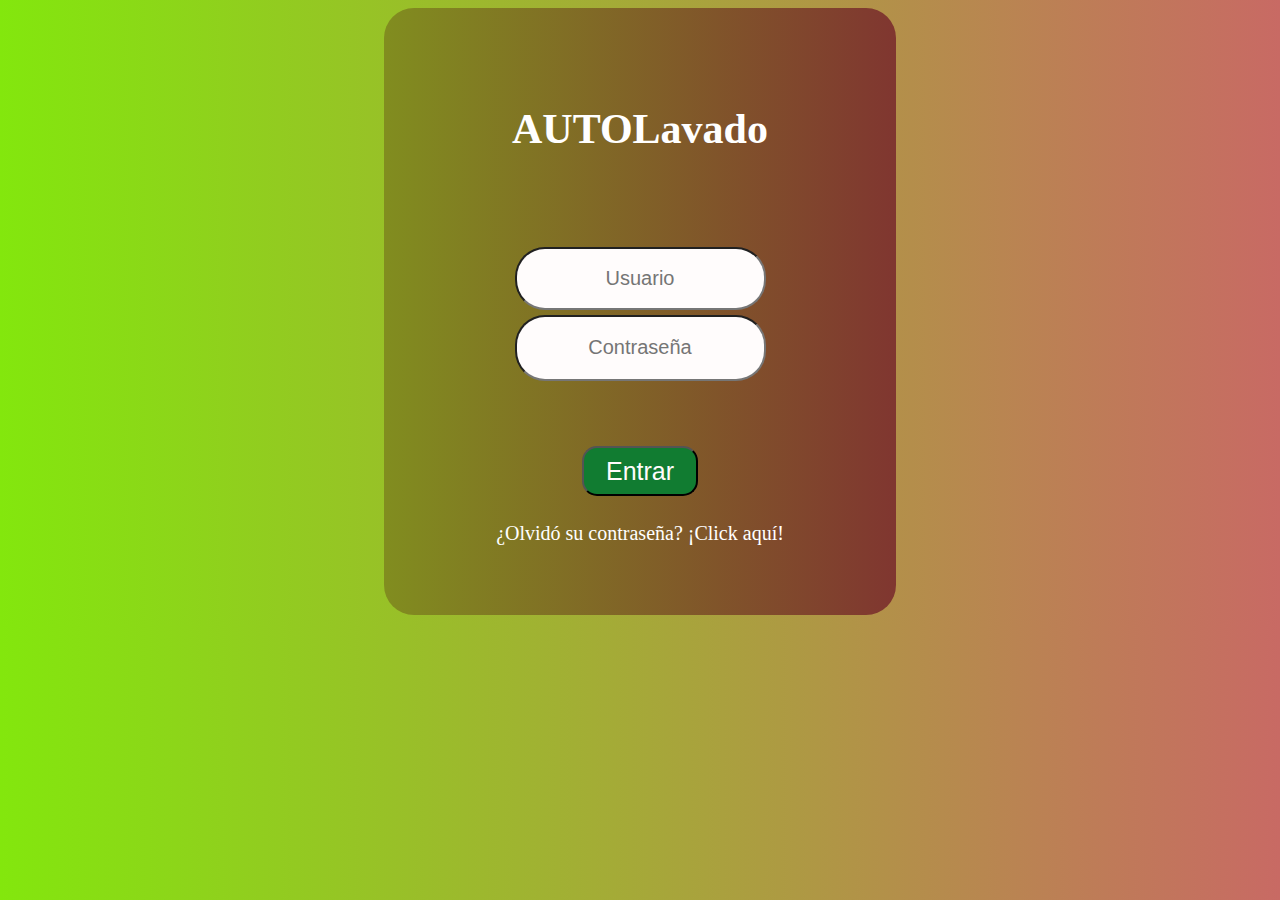
<file: index.html>
<!DOCTYPE html>
<html lang="en">
<head>
   <meta charset="UTF-8">
   <meta http-equiv="X-UA-Compatible" content="IE=edge">
   <meta name="viewport" content="width=device-width, initial-scale=1.0">
   <title>Sistema de control de autolavado</title>
   <link rel="stylesheet" href="css/login.css" media="screen">
</head>

<body class="body">
   <div id="login" class="login">
      <h1 id="titulo">AUTOLavado</h1> <br> 
         <form action="home.html">
            <input type="text" id="usuario" name="usuario" class="caja" placeholder="Usuario"><br>
            <input type="password" id="contrasena" name="contrasena" class="caja" placeholder="Contraseña"> <br>
            <br> 
            <input type="submit" value="Entrar" class="boton"><br>   
            <a href="./contrasena.html" id="p"> ¿Olvidó su contraseña? ¡Click aquí!</a>
         </form>
   </div>
</body>
</html>
</file>
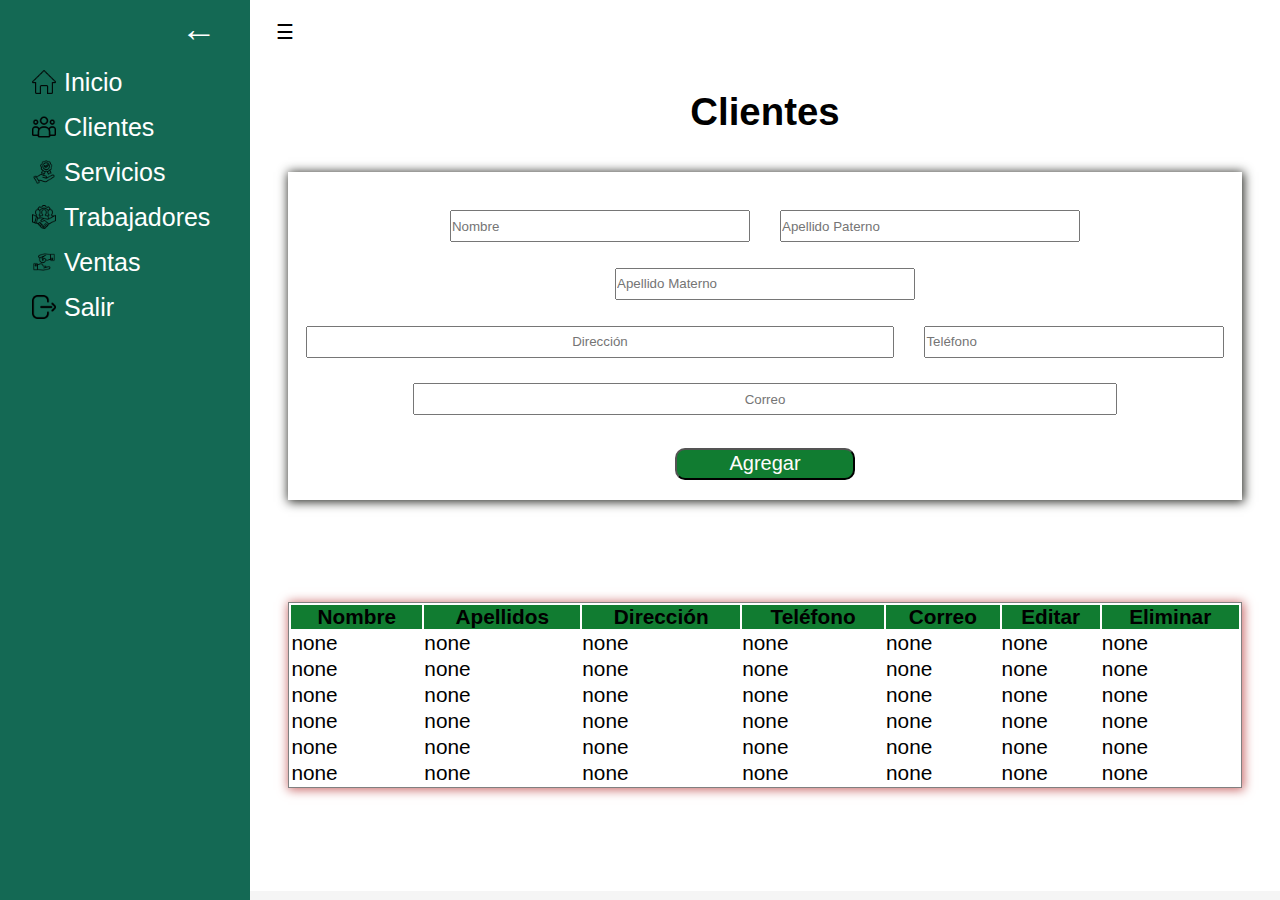
<file: clientes.html>
<!DOCTYPE html>
<html>

<head>
    <meta name="viewport" content="width=device-width, initial-scale=1">
    <link rel="stylesheet" href="./css/vistas.css">
</head>
<body >
    <div id="mySidebar" class="sidebar" >
      <a href="javascript:void(0)" class="closebtn" onclick="closeNav()">←</a>
      <ul class="menu">
          <li><a href="./home.html"><span class="icono home"> </span> Inicio</a></li>
          </li>
          <li><a href="./clientes.html"><span class="icono cliente"> </span> Clientes</a></li>
          <li><a href="./servicios.html"><span class="icono servicio"> </span>Servicios</a></li>
          <li><a href="./trabajadores.html"><span class="icono trabajador"> </span>Trabajadores</a></li>
          <li><a href="./ventas.html"><span class="icono venta"> </span>Ventas</a></li>
          <li><a href="./index.html"><span class="icono salir"> </span>Salir</a></li>
      </ul>
    </div>
    <div id="main">
    <button class="openbtn" id="openbtn" onclick="openNav()">☰ </button>
    <h1 class="tituloprincipal"> Clientes</h1>
    <div class="FormCliente">
        <form>
            <input type="text" name="nombre" id="nombre" class="txtdatos" placeholder="Nombre">
            <input type="text" name="apellidouno" id="apellidouno" class="txtdatos" placeholder="Apellido Paterno">
            <input type="text" name="apellidodos" id="apellidodos" class="txtdatos" placeholder="Apellido Materno">
            <br>
            <input type="text" name="direccion" id="direccion" class="txtdireccion" placeholder="Dirección">
            <input type="text" name="telefono" id="telefono" class="txtdatos" placeholder="Teléfono">
            <br>
            <input type="text" name="correo" id="correo" class="correo" placeholder="Correo">
            <input type="button" class="boton"  value="Agregar">
        </form>
    </div>
    <div class="FormCliente">
        <table class="datostabla">
            <thead>
            <tr>
                <th>Nombre</th>
                <th>Apellidos</th>
                <th>Dirección</th>
                <th>Teléfono</th>
                <th>Correo</th>
                <th>Editar</th>
                <th>Eliminar</th>
            </tr>
        </thead>
            <tr>
                <td>none</td>
                <td>none</td>
                <td>none</td>
                <td>none</td>
                <td>none</td>
                <td>none</td>
                <td>none</td>     
            </tr>
            <tr>
                <td>none</td>
                <td>none</td>
                <td>none</td>
                <td>none</td>
                <td>none</td>
                <td>none</td>
                <td>none</td>     
            </tr>
            <tr>
                <td>none</td>
                <td>none</td>
                <td>none</td>
                <td>none</td>
                <td>none</td>
                <td>none</td>
                <td>none</td>     
            </tr>
            <tr>
                <td>none</td>
                <td>none</td>
                <td>none</td>
                <td>none</td>
                <td>none</td>
                <td>none</td>
                <td>none</td>     
            </tr>
            <tr>
                <td>none</td>
                <td>none</td>
                <td>none</td>
                <td>none</td>
                <td>none</td>
                <td>none</td>
                <td>none</td>     
            </tr>
            <tr>
                <td>none</td>
                <td>none</td>
                <td>none</td>
                <td>none</td>
                <td>none</td>
                <td>none</td>
                <td>none</td>     
            </tr>
        </table>
    </div>
</div>
<script src="./js/index.js"></script>
</body>
</html>
</file>
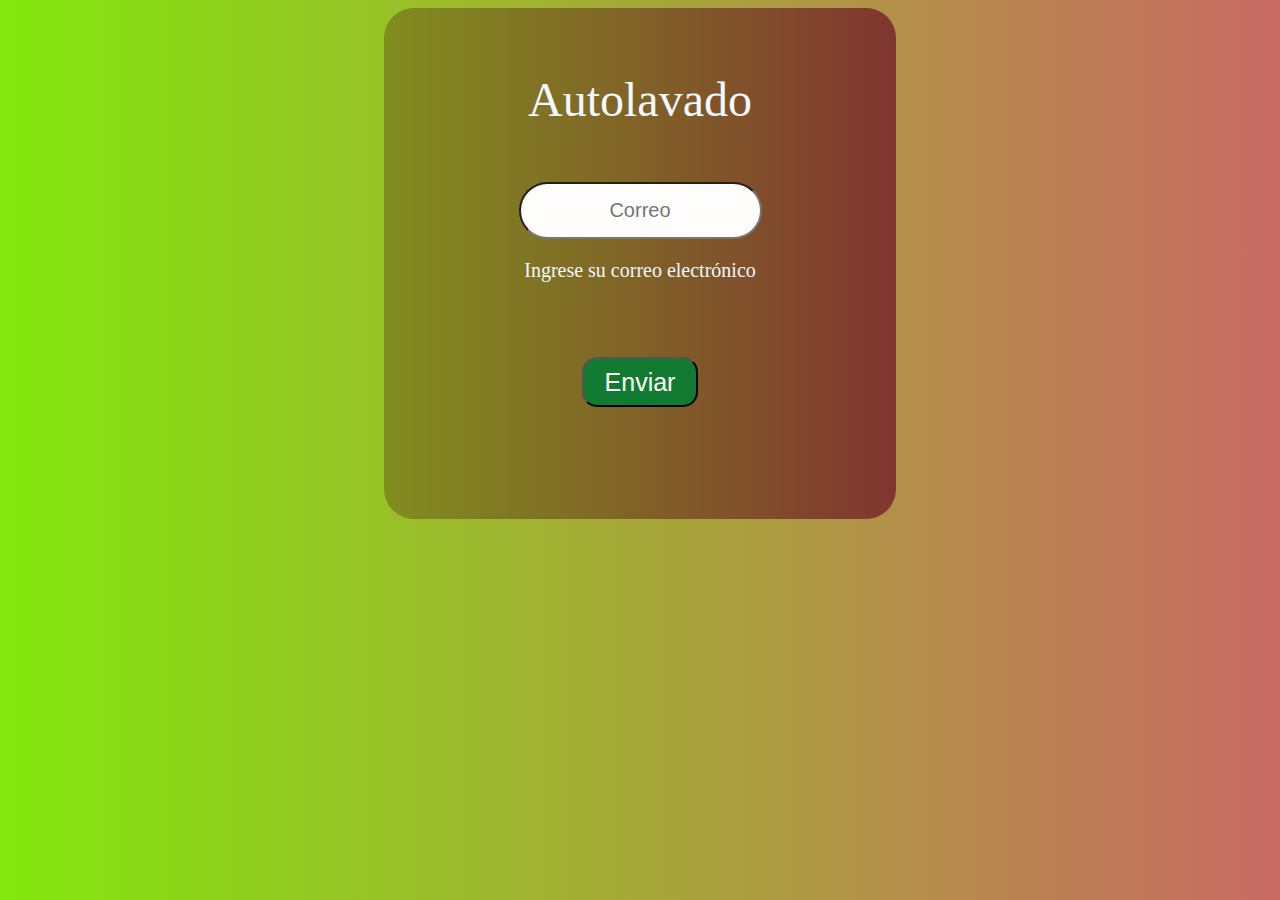
<file: contrasena.html>
<head>
    <meta charset="UTF-8">
    <meta http-equiv="X-UA-Compatible" content="IE=edge">
    <meta name="viewport" content="width=device-width, initial-scale=1.0">
    <title>Sistema de control de autolavado</title>
    <link rel="stylesheet" href="css/login.css" media="screen">
</head>
<body class="body">
    <div id="login" class="login">
        <hi id="titulo">Autolavado</h1> <br> <br>
            <form action="index.html">
                <input type="text" id="usuario" name="usuario" class="caja" placeholder="Correo"><br> 
                <p>Ingrese su correo electrónico</p><br>
                <input type="submit" value="Enviar" class="boton">
            </form>
    </div>
</body>
</html>
</file>
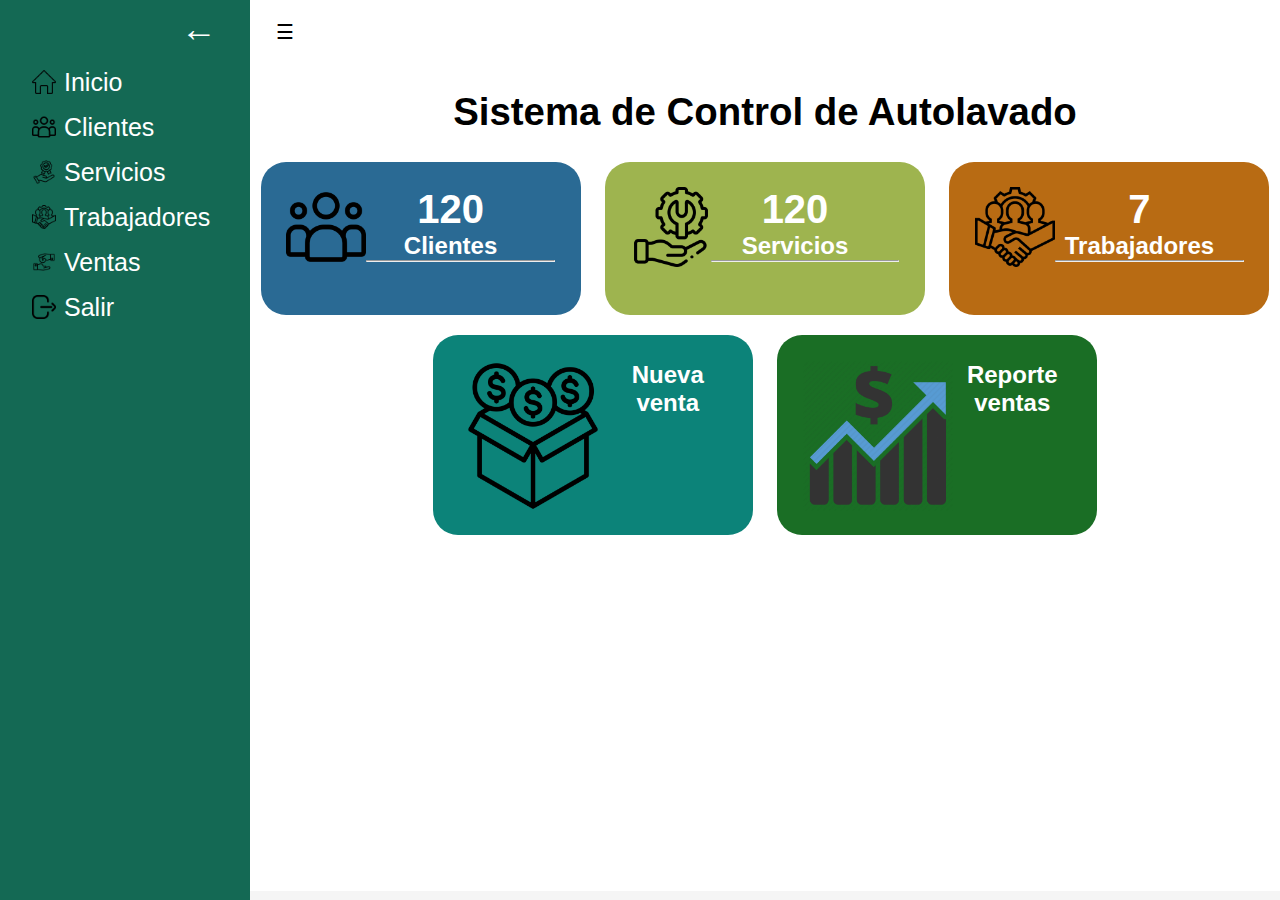
<file: home.html>
<!DOCTYPE html>
<html>

<head>
  <meta name="viewport" content="width=device-width, initial-scale=1">
  <link rel="stylesheet" href="./css/vistas.css">
</head>

<body>
  <div id="mySidebar" class="sidebar">
    <a href="javascript:void(0)" class="closebtn" onclick="closeNav()">←</a>
    <ul class="menu">
      <li><a href=""><span class="icono home"> </span> Inicio</a></li>
      </li>
      <li><a href="./clientes.html"><span class="icono cliente"> </span> Clientes</a></li>
      <li><a href="./servicios.html"><span class="icono servicio"> </span>Servicios</a></li>
      <li><a href="./trabajadores.html"><span class="icono trabajador"> </span>Trabajadores</a></li>
      <li><a href="./ventas.html"><span class="icono venta"> </span>Ventas</a></li>
      <li><a href="./index.html"><span class="icono salir"> </span>Salir</a></li>
    </ul>
  </div>

  <div id="main">
    <button class="openbtn" id="openbtn" onclick="openNav()">☰</button>
    <h1 class="tituloprincipal">Sistema de Control de Autolavado</h1>
    <br>
    <br>

    <div class="targ" id="clientes">
      <img class="imghome"  src="imagenes/clientes.png">
      <h1>120</h1>
      <h2>Clientes</h2>
      <hr>
    </div>

    <div class="targ" id="servicio">
      <img class="imghome"  src="imagenes/servicio.png">
      <h1>120</h1>
      <h2>Servicios</h2>
      <hr>
    </div>

    <div class="targ " id="trabajadores">
      <img class="imghome"  src="./imagenes/trabajador2.png">
      <h1>7</h1>
      <h2>Trabajadores</h2>
      <hr>
    </div>
    <div class="targ2" id="nuevaventas">
      <img class="imghome" src="imagenes/puntoVenta.png">
      <h2>Nueva venta</h2>
    </div>

    <div class="targ2 " id="reporteventas">
      <img class="imghome"  src="imagenes/ventas.png">
      <h2>Reporte ventas</h2>
    </div>
  </div>

  <script src="./js/index.js"></script>
</body>
</html>
</file>
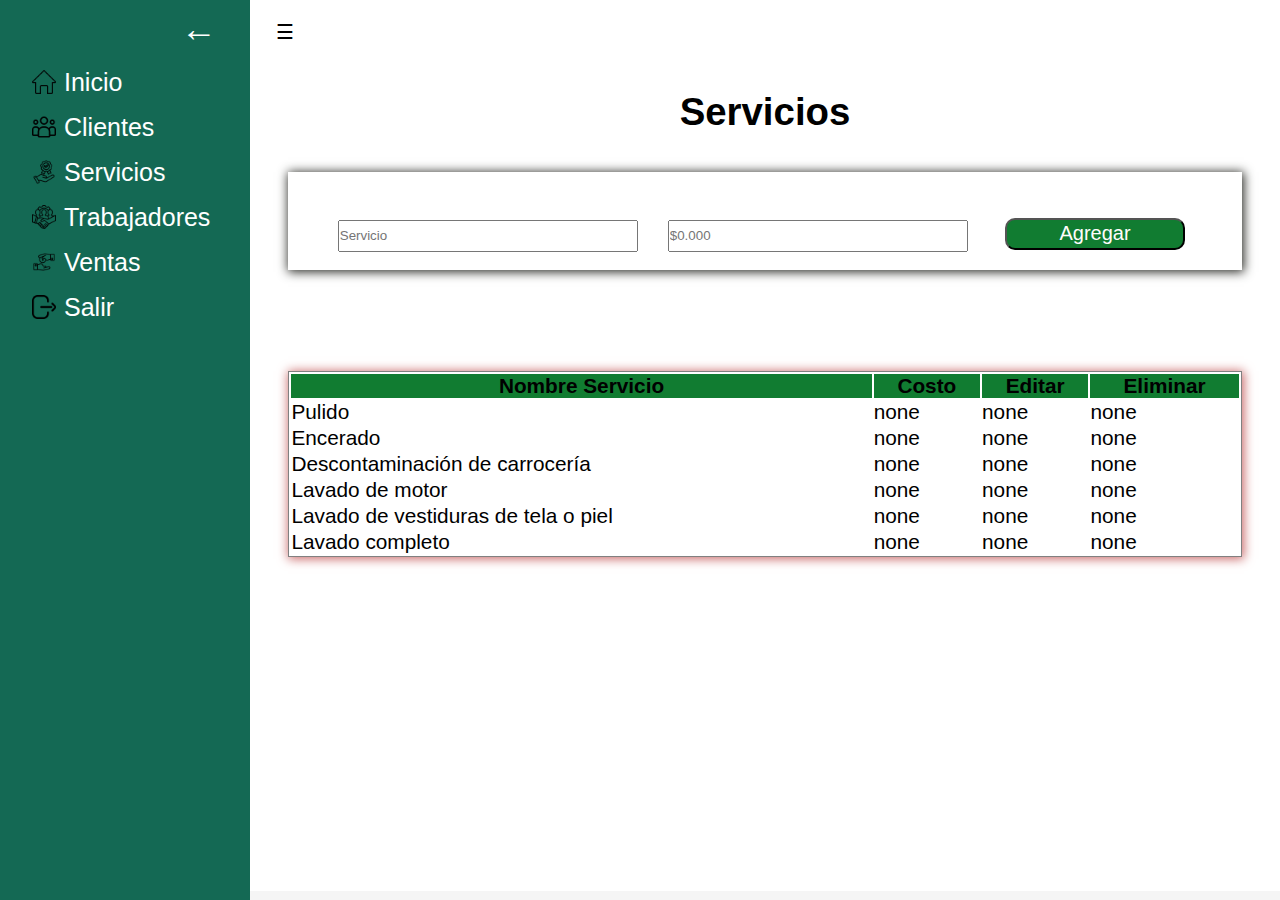
<file: servicios.html>
<!DOCTYPE html>
<html>
<head>
    <meta name="viewport" content="width=device-width, initial-scale=1">
    <link rel="stylesheet" href="./css/vistas.css">
</head>
<body >
    <div id="mySidebar" class="sidebar" >
        <a href="javascript:void(0)" class="closebtn" onclick="closeNav()">←</a>
        <ul class="menu">
            <li><a href="./home.html"><span class="icono home"> </span> Inicio</a></li>
            </li>
            <li><a href="./clientes.html"><span class="icono cliente"> </span> Clientes</a></li>
            <li><a href="./servicios.html"><span class="icono servicio"> </span>Servicios</a></li>
            <li><a href="./trabajadores.html"><span class="icono trabajador"> </span>Trabajadores</a></li>
            <li><a href="./ventas.html"><span class="icono venta"> </span>Ventas</a></li>
            <li><a href="./index.html"><span class="icono salir"> </span>Salir</a></li>
        </ul>
    </div>

    <div id="main">
        <button class="openbtn" id="openbtn" onclick="openNav()">☰</button>
        <h1 class="tituloprincipal"> Servicios</h1>
        <div class="FormCliente">
            <form>
                <input type="text" name="nombre" id="nombre" class="txtdatos" placeholder="Servicio">
                <input type="text" name="costo" id="costo" class="txtdatos" placeholder="$0.000">
                <input type="button" class="boton"  value="Agregar">
            </form>
        </div>
        <div class="FormCliente">
            <table class="datostabla">
                <thead>
                <tr>
                    <th>Nombre Servicio</th>
                    <th>Costo</th>
                    <th>Editar</th>
                    <th>Eliminar</th>
                </tr>
            </thead>
                <tr>
                    <td>Pulido</td>
                    <td>none</td>
                    <td>none</td>
                    <td>none</td>   
                </tr>
                <tr>
                    <td>Encerado </td>
                    <td>none</td>
                    <td>none</td>
                    <td>none</td>   
                </tr>
                <tr>
                    <td>Descontaminación de carrocería</td>
                    <td>none</td>
                    <td>none</td>
                    <td>none</td>   
                </tr>
                <tr>
                    <td>Lavado de motor</td>
                    <td>none</td>
                    <td>none</td>
                    <td>none</td>  
                </tr>
                <tr>
                    <td>Lavado de vestiduras de tela o piel</td>
                    <td>none</td>
                    <td>none</td>
                    <td>none</td>
                </tr>
                <tr>
                    <td>Lavado completo</td>
                    <td>none</td>
                    <td>none</td>
                    <td>none</td>     
                </tr>
            </table>
        </div>
    </div>
    <script src="./js/index.js"></script>
</body>
</html>
</file>
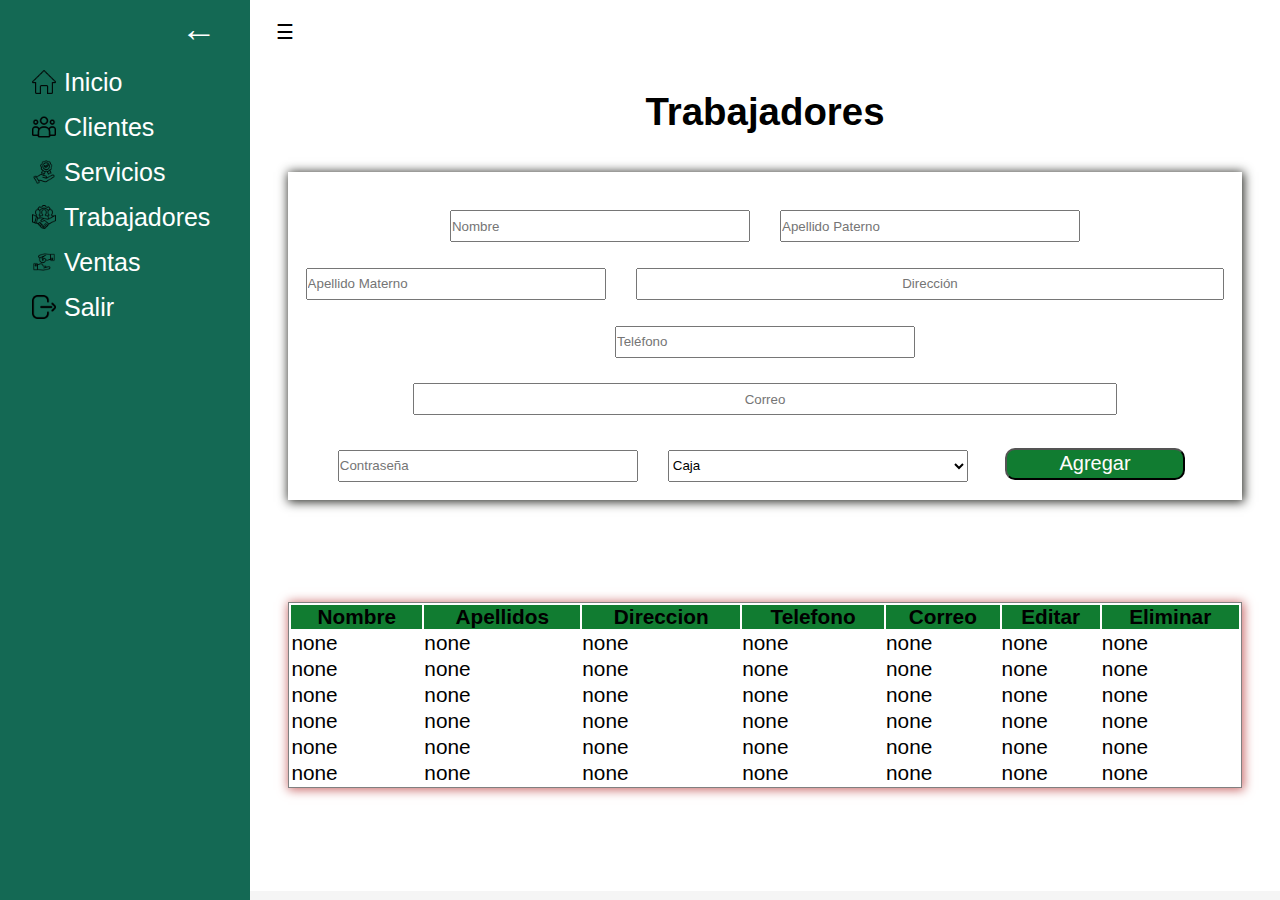
<file: trabajadores.html>
<!DOCTYPE html>
<html>
<head>
    <meta name="viewport" content="width=device-width, initial-scale=1">
    <link rel="stylesheet" href="./css/vistas.css">
</head>
<body>
    <div id="mySidebar" class="sidebar">
        <a href="javascript:void(0)" class="closebtn" onclick="closeNav()">←</a>
        <ul class="menu">
            <li><a href="./home.html"><span class="icono home"> </span> Inicio</a></li>
            </li>
            <li><a href="./clientes.html"><span class="icono cliente"> </span> Clientes</a></li>
            <li><a href="./servicios.html"><span class="icono servicio"> </span>Servicios</a></li>
            <li><a href="./trabajadores.html"><span class="icono trabajador"> </span>Trabajadores</a></li>
            <li><a href="./ventas.html"><span class="icono venta"> </span>Ventas</a></li>
            <li><a href="./index.html"><span class="icono salir"> </span>Salir</a></li>
        </ul>
    </div>
    <div id="main">
        <button class="openbtn" id="openbtn" onclick="openNav()">☰</button>
        <h1 class="tituloprincipal"> Trabajadores</h1>
        <div class="FormCliente">
            <form>
                <input type="text" name="nombre" id="nombre" class="txtdatos" placeholder="Nombre">
                <input type="text" name="apellidouno" id="apellidouno" class="txtdatos" placeholder="Apellido Paterno">
                <input type="text" name="apellidodos" id="apellidodos" class="txtdatos" placeholder="Apellido Materno">
                <input type="text" name="direccion" id="direccion" class="txtdireccion" placeholder="Dirección">
                <input type="text" name="telefono" id="telefono" class="txtdatos" placeholder="Teléfono">
                <input type="text" name="correo" id="correo" class="correo" placeholder="Correo">
                <input type="password" name="password" id="correo" class="txtdatos" placeholder="Contraseña">

                <select class="txtdatos">
                    <optgroup> Grupo 1 <option> Caja </option>
                            <option> Lavacoches </option>
                            <option> Limpieza</option>
                    <optgroup>
                </select>
                <input type="button" class="boton" value="Agregar">
            </form>
        </div>
        <div class="FormCliente">
            <table class="datostabla">
                <thead>
                    <tr>
                        <th>Nombre</th>
                        <th>Apellidos</th>
                        <th>Direccion</th>
                        <th>Telefono</th>
                        <th>Correo</th>
                        <th>Editar</th>
                        <th>Eliminar</th>
                    </tr>
                </thead>
                <tr>
                    <td>none</td>
                    <td>none</td>
                    <td>none</td>
                    <td>none</td>
                    <td>none</td>
                    <td>none</td>
                    <td>none</td>
                </tr>
                <tr>
                    <td>none</td>
                    <td>none</td>
                    <td>none</td>
                    <td>none</td>
                    <td>none</td>
                    <td>none</td>
                    <td>none</td>
                </tr>
                <tr>
                    <td>none</td>
                    <td>none</td>
                    <td>none</td>
                    <td>none</td>
                    <td>none</td>
                    <td>none</td>
                    <td>none</td>
                </tr>
                <tr>
                    <td>none</td>
                    <td>none</td>
                    <td>none</td>
                    <td>none</td>
                    <td>none</td>
                    <td>none</td>
                    <td>none</td>
                </tr>
                <tr>
                    <td>none</td>
                    <td>none</td>
                    <td>none</td>
                    <td>none</td>
                    <td>none</td>
                    <td>none</td>
                    <td>none</td>
                </tr>
                <tr>
                    <td>none</td>
                    <td>none</td>
                    <td>none</td>
                    <td>none</td>
                    <td>none</td>
                    <td>none</td>
                    <td>none</td>
                </tr>
            </table>
        </div>
    </div>
    <script src="./js/index.js"></script>
</body>
</html>
</file>
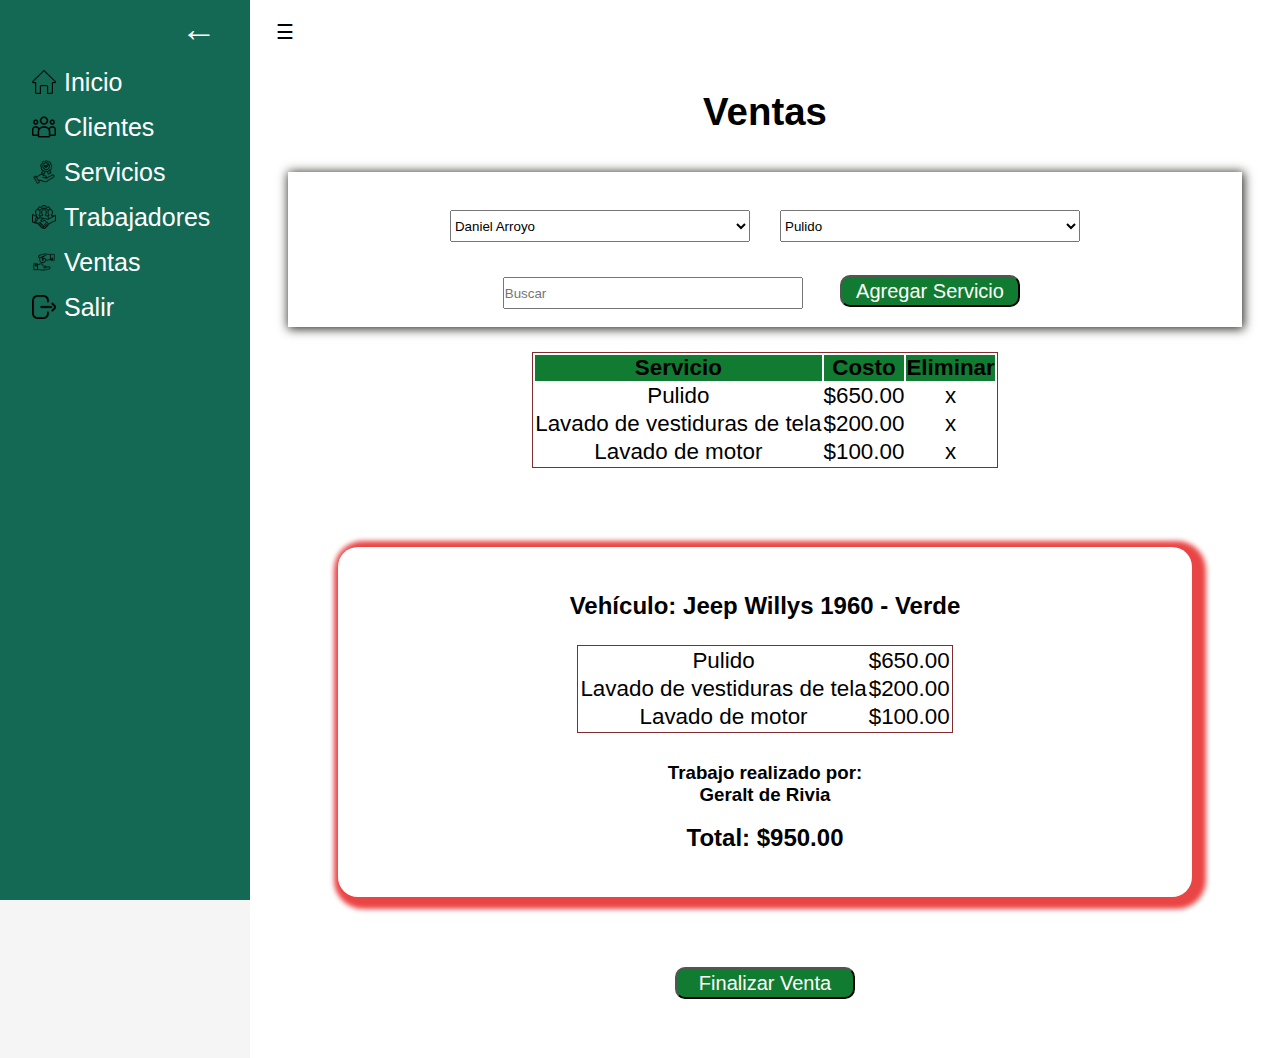
<file: ventas.html>
<!DOCTYPE html>
<html>
<head>
    <meta name="viewport" content="width=device-width, initial-scale=1">
    <link rel="stylesheet" href="./css/vistas.css">
</head>
<body>
    <div id="mySidebar" class="sidebar">    
        <a href="javascript:void(0)" class="closebtn" onclick="closeNav()">←</a>
        <ul class="menu">
            <li><a href="./home.html"><span class="icono home"> </span> Inicio</a></li>
            </li>
            <li><a href="./clientes.html"><span class="icono cliente"> </span> Clientes</a></li>
            <li><a href="./servicios.html"><span class="icono servicio"> </span>Servicios</a></li>
            <li><a href="./trabajadores.html"><span class="icono trabajador"> </span>Trabajadores</a></li>
            <li><a href="./ventas.html"><span class="icono venta"> </span>Ventas</a></li>
            <li><a href="./index.html"><span class="icono salir"> </span>Salir</a></li>
        </ul>
    </div>

    <div id="main">
        <button class="openbtn" id="openbtn" onclick="openNav()">☰</button>
        <h1 class="tituloprincipal"> Ventas</h1>

        <div class="FormCliente">
            <form>
                <select class="txtdatos">
                    <h1>Empleado</h1>
                    <optgroup>
                        <option> Daniel Arroyo </option>
                        <option> Juan García </option>
                        <option> John Marston </option>
                        <option> Geralt de Rivia </option>
                    <optgroup>
                </select>
                <select class="txtdatos">
                    <optgroup>
                        <option> Pulido </option>
                        <option> Encerado</option>
                        <option> Descontaminación de carrocería </option>
                        <option> Lavado de motor</option>
                        <option> Lavado de vestiduras de tela o piel</option>
                        <option> Lavado completo </option>
                    <optgroup>
                </select>
                <input type="search" name="Busca" id="Busca" class="txtdatos" placeholder="Buscar">
                <input type="button" class="boton" id="btnVnetas" value="Agregar Servicio">
                <br>
            </form>

            <table class="" id="datostabla2">
                <thead>
                    <tr>
                        <th>Servicio</th>
                        <th>Costo</th>
                        <th>Eliminar</th>
                    </tr>
                </thead>
                <tr>
                    <td>Pulido</td>
                    <td>$650.00</td>
                    <td>x</td>
                </tr>
                <tr>
                    <td>Lavado de vestiduras de tela</td>
                    <td>$200.00</td>
                    <td>x</td>
                </tr>
                <tr>
                    <td>Lavado de motor</td>
                    <td>$100.00</td>
                    <td>x</td>
                </tr>
            </table>

            <div class="Ticket2">
                <h2>
                    Vehículo: Jeep Willys 1960 - Verde
                </h2>
                <table class="" id="datostabla2">
                    <tr>
                        <td>Pulido</td>
                        <td>$650.00</td>
                    </tr>
                    <tr>
                        <td>Lavado de vestiduras de tela </td>
                        <td>$200.00</td>
                    </tr>
                    <tr>
                        <td>Lavado de motor</td>
                        <td>$100.00</td>
                    </tr>
                </table>
                <br>
                <h3>Trabajo realizado por:</h3>
                <h3>Geralt de Rivia</h3> <br>
                <h2>Total: $950.00</h2>
            </div>
            <input type="button" class="boton" id="btnVnetas" value="Finalizar Venta">
        </div>
    </div>
    <script src="./js/index.js"></script>
</body>
</html>
</file>
<file: css/login.css>
body {
    background-color: #030303;
}
.body {
    font-size: 300%;
    text-align: center;
    background-color: rgb(134, 196, 110);
    color: #FFFCFC;
    border-radius: 25px;
    background: rgb(2,0,36);
    background: linear-gradient(90deg, rgba(2,0,36,1) 0%, 
    rgba(131,231,13,1) 0%, rgba(200,106,100,1) 100%, 
    rgba(0,212,255,1) 100%);
}

#login {
    height: auto;
    min-height: 330px;
    width: 30vw;
    min-width: 240px;
    margin: 0px auto;
    padding: 5vw;
    color: aliceblue;
    border-radius: 30px;
    background: rgb(2,0,36);
    background: linear-gradient(90deg, rgba(2,0,36,1) 0%, 
    rgba(131,231,13,1) 0%, rgba(129,141,31,1) 0%,
    rgba(128,54,48,1) 100%, rgba(0,212,255,1) 100%);    
}

#login h1 {
    font-family:'Times New Roman', Times, serif;
    font-style: normal;
    font-weight: 600;
    font-size: 42px;
    line-height: 58px;
    text-align: center;
    color: #FFFFFF;
}

#login p {
    font-size: 20px;
    text-align: center;
}

#p {
    color: #FFFCFC;
    text-align: center;
    font-size: 25px;
    text-decoration: none;
}

.caja {
    background: #FFFCFC;
    border-radius: 30px;
    text-align: center;
    font-size: 20px;
}

#usuario {
    width: 243px;
    height: 57px;
    left: 60px;
    top: 305px;
}

#contrasena {
    width: 243px;
    height: 60px;
    left: 60px;
    top: 396px;
}

.boton {
    padding: 5px;
    color: #FFFCFC;
    width: 30%;
    height: 50px;
    font-size: 25px;
    background: #117c31;
    border-radius: 15px;
}

#login a:link{
    font-size: 20px;
    color: white;
}

#login a:visited{
    color: white;
}

#login a:hover{
    color: #cccccc;
}
</file>
<file: css/vistas.css>
* {
    list-style: none;
    text-decoration: none;
    margin: 0;
    padding: 0;
    box-sizing: border-box;
    font-family: 'Open Sans', sans-serif;
}

body {
    font-family: "Lato", sans-serif;
    background-color: #f5f5f5;
}

.sidebar {
    height: 100%;
    width: 250px;
    position: fixed;
    z-index: 1;
    top: 0;
    left: 0;
    background-color: rgb(20, 105, 84);
    overflow-x: hidden;
    transition: 0.5s;
    padding-top: 60px;
}

.sidebar a {
    padding: 8px 8px 8px 32px;
    text-decoration: none;
    font-size: 25px;
    color: #ffffff;
    display: block;
    transition: 0.3s;
}

.sidebar a:hover {
    color: #a6d450;
}

.sidebar .closebtn {
    position: absolute;
    top: 0;
    right: 25px;
    font-size: 36px;
    margin-left: 50px;
}

.openbtn {
    margin: 1%;
    font-size: 20px;
    cursor: pointer;
    background-color: rgba(17, 17, 17, 0);
    color: rgb(0, 0, 0);
    padding: 10px 15px;
    border: none;
    margin-right: 96%;
    min-width: 50px;

}

.openbtn:hover {
    background-color: #a6d450;
}


.icono {
    size: auto;
    background-size: 24px;
    padding-left: 32px;
    background-position: left;
    background-repeat: no-repeat;
    color: rgb(3, 3, 3);
}

.home {
    background-image: url(../imagenes/home.png);
}

.cliente {
    background-image: url(../imagenes/users.png);
}

.servicio {
    background-image: url(../imagenes/servicios.png);
}

.trabajador {
    background-image: url(../imagenes/trabajador.png);
}

.venta {
    background-image: url(../imagenes/dinero.png);
}

.salir {
    background-image: url(../imagenes/regresar.png);
}

.menu a:hover:not(.active) {
    background-color: #a6d450;
    color: white;
}

#main {
    transition: margin-left .5s;
    text-align: center;
    float: center;
    position: relative;
    max-width: 100%;
    min-height: 99vh;
    height: auto;
    width: auto;
    margin-left: 250px;
    color: #000000;
    background-color: rgba(255, 251, 251, 0.384);
}

#main .tituloprincipal {
    padding-top: 25px;
    padding-bottom: 0px;
    color: #000000;
    min-height: 20px;
    font-style: bold;
    display: inline-block;
}

/*HOME*/

.targ {

    margin: 10px;
    width: 25vw;
    min-width: 250px;
    min-height: 150px;
    height: 12vw;
    border-radius: 25px;
    text-align: center;
    display: inline-block;
    padding: 2vw;
}

.targ2 {

    margin: 10px;
    width: 25vw;
    min-width: 250px;
    min-height: 200px;
    height: 12vw;
    border-radius: 25px;
    text-align: center;
    display: inline-block;
    padding: 2vw;
}

.targ img {
    width: 90%;
    float: left;
}

.targ h1 {
    color: #ffffff;
    font-size: 40px;
    padding-right: 20px;
}

.targ h2 {
    color: #ffffff;
    padding-right: 20px;
}

.targ img {
    width: 80px;
    float: left;
}

#clientes {
    background-color: #2a6a94;
}

#servicio {
    background-color: #9eb44f;
}

#trabajadores {
    background-color: #b86b13;
}

#reporteventas {
    background-color: #1a6e25;
}

#nuevaventas {
    background-color: #0c8379;
}

.targ2 h2 {
    color: #ffffff;
    padding-right: 0px;
}

.targ2 img {
    width: 150px;
    float: left;
}

/*CLIENTES*/

.txtdatos {
    width: 15vw;
    min-width: 300px;
    height: 2.5vw;
    min-height: 30px;
    margin: 1vw;
    display: inline-block;
    text-align: left;
}

.txtdatos:hover {
    font-size: 17px;
}

.txtdireccion {
    width: 46vw;
    min-width: 300px;
    height: 2.5vw;
    min-height: 30px;
    margin: 1vw;
    display: inline-block;
    text-align: center;
}

.correo {
    width: 55vw;
    min-width: 300px;
    min-height: 30px;
    height: 2.5vw;
    margin: 1vw;
    display: inline-block;
    text-align: center;
}

.boton {
    width: 8vw;
    min-width: 180px;
    min-height: 30px;
    height: 2.5vw;
    margin: 1vw;
    background: #F80D62;
    display: inline-block;
}

.FormCliente {
    width: auto;
    padding: 3vw;

}

.FormCliente form {
    padding-top: 2vw;
    box-shadow: 1px 1px 10px 1px #2a2b26;
    min-height: 32px;
    min-width: 310px;

}

.datostabla {
    font-size: 100%;
    width: 100%;
    min-width: 100%;
    border: gray 1px solid;
    text-align: justify;
}

.datostabla thead tr {
    background-color: #117c31;
    color: #000000;
    text-align: center;
    border: gray 1px solid;
}

.datostabla thead td {
    border: gray 1px solid;
}



/*TablaVentas*/

#datostabla2 {
    width: 15vw;
    min-width: 300px;
    height: auto;
    min-height: 30px;
    margin: 1vw;
    display: inline-block;
}


#datostabla2 {
    margin: 25px 0;
    font-size: 100%;
    width: auto;
    min-width: auto;
    border: gray 1px solid;

}

#datostabla2 {
    margin: 25px 0;
    font-size: 140%;
    width: auto;
    min-width: auto;
    border: rgb(129, 45, 45) 1px solid;
}

#datostabla2 thead tr {
    background-color: #117c31;
    color: #000000;
    text-align: center;
    border: gray 1px solid;
}

#datostabla2 thead td {
    border: gray 1px solid;
    display: block;
    position: fixed;
}

.Ticket2 {
    height: auto;
    border-radius: 25px;
    text-align: center;
    padding: 5vh; 
    border-radius: 20px;
    margin: 10vw;
    margin: 50px;
    width: auto;
    box-shadow: 5px 3px 5px 9px rgba(233, 64, 64, 0.974);
}

/*BOTONES*/
.boton {
    margin: 20px;
    color: #FFFCFC;
    font-size: 20px;
    background: #117c31;
    border-radius: 10px;
}

.FormCliente .datostabla {
    box-shadow: 1px 1px 10px 1px #ca6a6a;
}



/*MÓVIL*/
@media screen and (max-width: 1500px) {
    .datostabla {
        margin: 25px 0;
        font-size: 130%;
        width: 100%;
        min-width: 100%;
    }

    #main {
        background-color: #ffffff;
    }

    #main .tituloprincipal {
        font-size: 3vw;
        min-height: 10px;
    }

}

@media screen and (max-width: 800px) {
    .datostabla {
        margin: 25px 0;
        font-size: 88%;
        width: 100%;
        min-width: 100%;
        border: gray 1px solid;
    }

    #main {
        background-color: #a01414;
        transition: margin-left .5s;
        margin-left: 0px;
    }

    #main .tituloprincipal {
        font-size: 5vw;
        min-height: 10px;
    }

    .sidebar {
        height: 100%;
        width: 0px;
        transition: 0.5s;

    }

    #datostabla2 {
        font-size: 100%;
    }

    .Ticket2 {
       font-size: 80%;
    }
    
}

@media screen and (max-width: 400px) {
    .datostabla {
        font-size: 75%;
        width: 100%;
        min-width: 100%;
        border: gray 1px solid;
    }

    #main {
        background-color: #ffffff;
        transition: margin-left .5s;
        margin-left: 0px;
    }

    #main .tituloprincipal {
        font-size: 7vw;
        min-height: 10px;
    }

    .sidebar {
        height: 100%;
        width: 0px;
        transition: 0.5s;

    }

    #datostabla2 {
        font-size: 84%;
    }

    .Ticket2 {
       font-size: 70%;
    }
}
</file>
